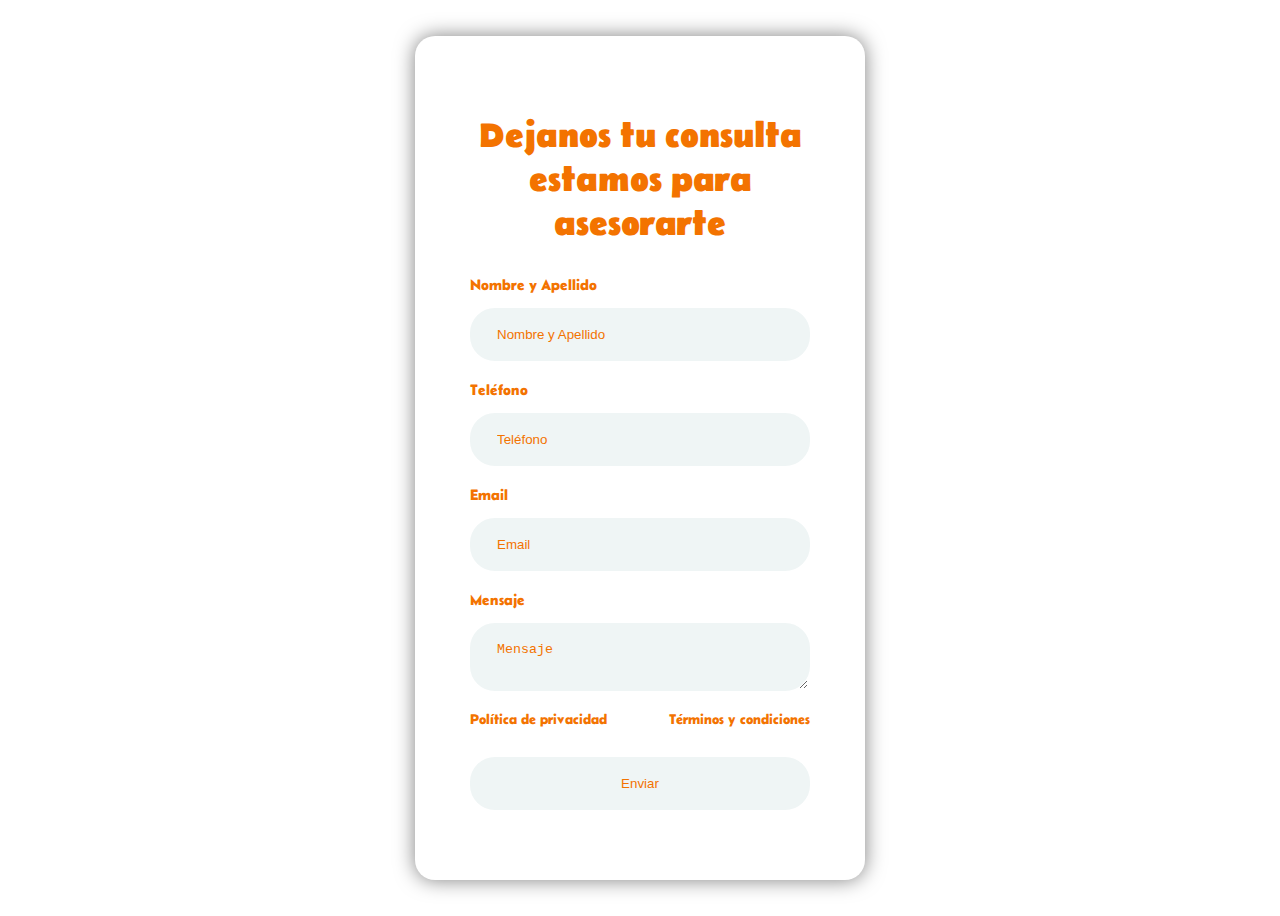
<file: formularioindex.html>
<!DOCTYPE html>
<html lang="en">
<head>
    <meta charset="UTF-8">
    <meta name="viewport" content="width=device-width, initial-scale=1.0">
    <title>Formulario</title>
    <link rel="stylesheet" href="formulario.css">
</head>
<body>
    <main>
        <form action="https://formsubmit.co/cintiaaserra@gmail.com" method="POST">
            <h2>Dejanos tu consulta estamos para asesorarte</h2>
            <div class="input-group">
        <label for="name and surname">Nombre y Apellido</label>
        <input type="text" name="name and surname" id="name and surname" placeholder="Nombre y Apellido">

        <label for="phone">Teléfono</label>
        <input type="tel" name="phone" id="phone" placeholder="Teléfono">

        <label for="email">Email</label>
        <input type="email" name="email" id="email" placeholder="Email">

        <label for="message">Mensaje</label>
        <textarea name="message" id="message" cols="50" placeholder="Mensaje"></textarea>

        <div class="form-txt">
            <a href="#">Política de privacidad</a>
            <a href="#">Términos y condiciones</a>
        </div>
        <input class="btn" type="submit" value="Enviar">
            </div>
        </form>

    </main>
    
</body>
</html>
</file>
<file: formulario.css>
@import url('https://fonts.googleapis.com/css2?family=Bebas+Neue&family=Belanosima&family=Poppins:wght@200&display=swap');
body{
    font-family: 'Belanosima', sans-serif;
    min-height: 100vh;
    display: flex;
    align-items: center;
    justify-content: center;
}
form{
    padding: 50px 55px;
    box-shadow: 0 0 20px rgba(0, 0, 0, 0.5);
    border-radius: 20px ;
    text-align: center;
    width: 340px;
}
.input-group{
    display: flex;
    flex-direction: column;
    text-align: left;
}
h2{
    color: #f37300;
    font-size: 35px;
}
label{
    color: #f37300;
    font-size: 15px;
    font-weight: 600;
    margin-bottom: 15px;
}
input, textarea{
    padding: 17px 25px;
    border-radius: 25px;
    margin-bottom: 20px;
    background-color: #eff5f5;
    border: 2px solid #eff5f5;
    color: #f37300;
    outline: none;
}
input::placeholder, textarea::placeholder{
    color: #f37300;

}
.form-txt{
    margin-bottom: 30px;
    display: flex;
    justify-content: space-between;
    text-align: center;

}
.form-txt a{
    color: #f37300;
    font-size: 14px;
    font-weight: 600;
    text-decoration: none;
}
.bnt{
    font-size: 16px;
    color: #eff5f5;
    border: 0;
    border-radius: 25px;
    background-color: #f37300;
    box-shadow: 0 0 20px rgba(0, 0, 0, 0.5);
    cursor: pointer;
}
.btn:hover{
    background-color: #f37300;
}
@media(max-width: 720px)  {
    body{
        padding: 30px;
    }
    form{
        padding: 50px 30px;
        width: 100%;
    }
    input{
        padding: 15px 10px;
    }
}
</file>
